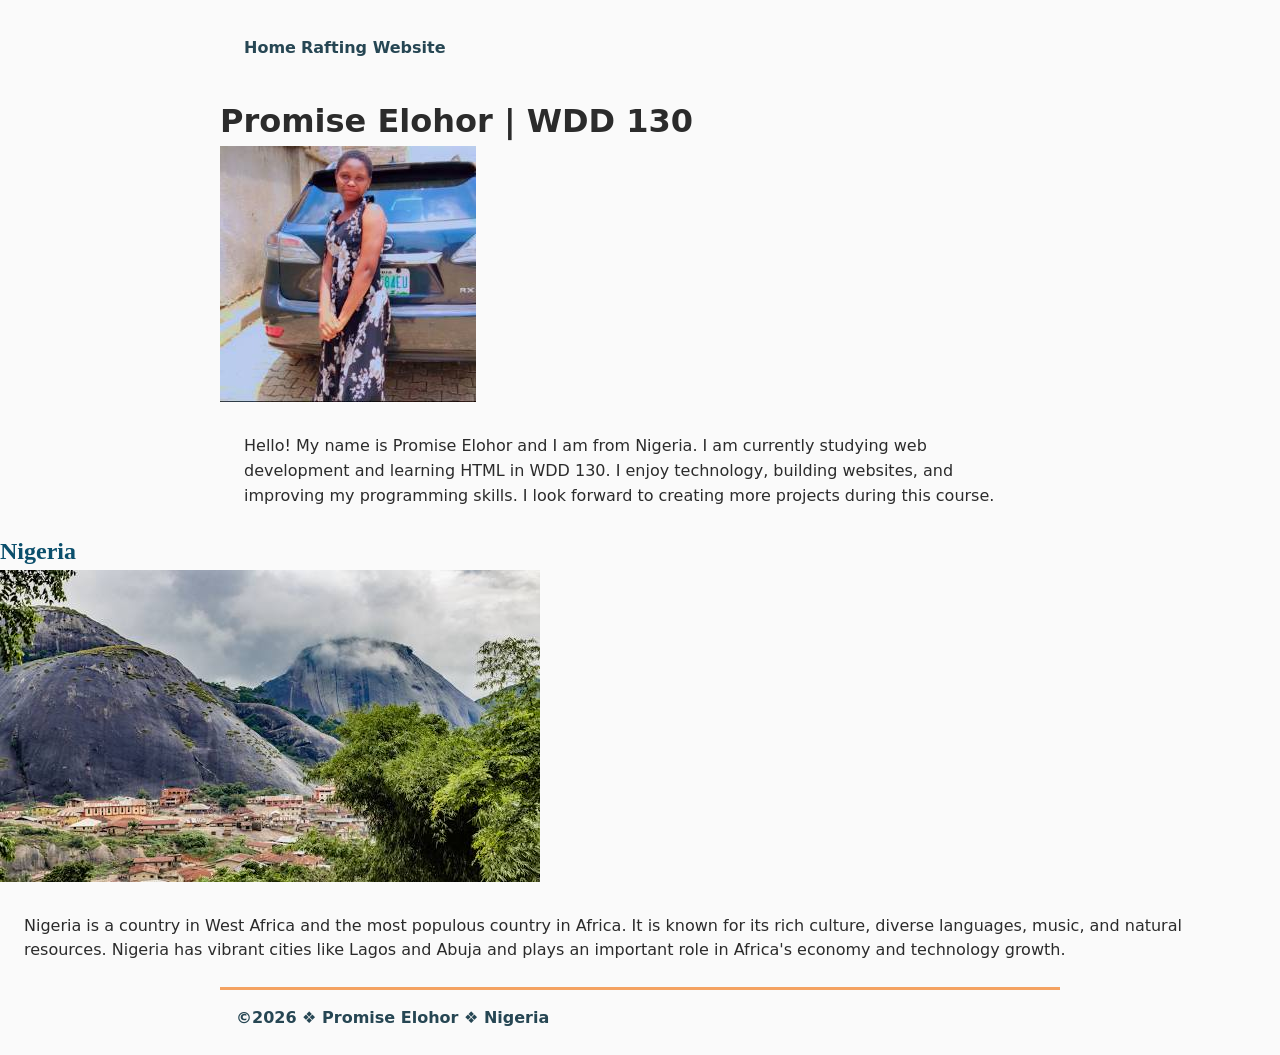
<file: index.html>
<!DOCTYPE html>
<html lang="en-US">

<head>
    <meta charset="utf-8">
    <meta name="viewport" content="width=device-width, initial-scale=1.0">

    <title>Promise Elohor | WDD 130</title>

    <meta name="description"
      content="Promise Elohor WDD 130 home page for Web Fundamentals course. Learning HTML and web development.">
    <meta name="author" content="Promise Elohor">

    <link rel="stylesheet" href="styles/styles.css">
</head>

<body>
    <header>
        <nav>
            <a href="#">Home</a>
            <a href="wwr/">Rafting Website</a>
        </nav>
    </header>

    <main>
        <h1>Promise Elohor | WDD 130</h1>
        <img src="images/profile.jpg" alt="Hello, my name is Promise Elohor">

        <p>
            Hello! My name is Promise Elohor and I am from Nigeria. I am currently studying web
            development and learning HTML in WDD 130. I enjoy technology, building websites,
            and improving my programming skills. I look forward to creating more projects
            during this course.
        </p>
    </main>

    <aside>
        <h2>Nigeria</h2>
        <img src="images/nigeria.jpg" alt="Nigeria landscape">
        <p>
            Nigeria is a country in West Africa and the most populous country in Africa.
            It is known for its rich culture, diverse languages, music, and natural resources.
            Nigeria has vibrant cities like Lagos and Abuja and plays an important role
            in Africa's economy and technology growth.
        </p>
    </aside>

    <footer>
        <p>©2026 ❖ Promise Elohor ❖ Nigeria</p>
    </footer>

</body> 

</html>
</file>
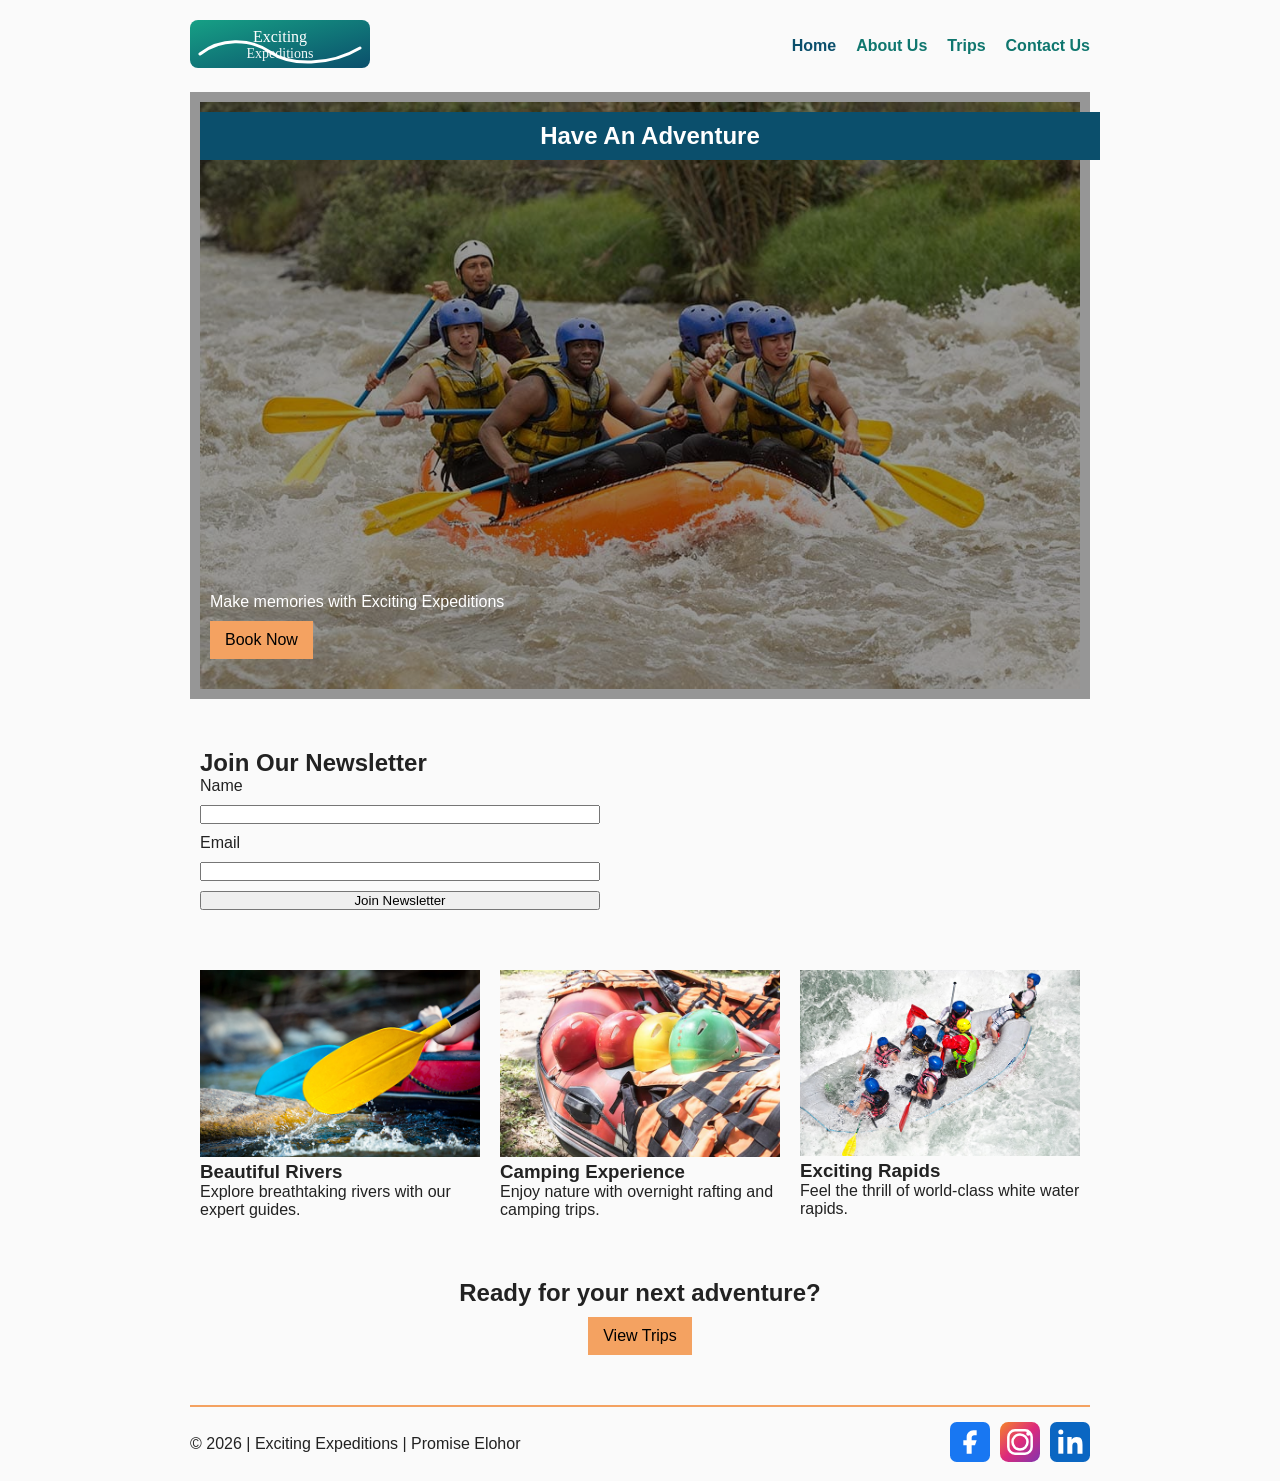
<file: wwr/index.html>
<!DOCTYPE html>
<html lang="en-US">

<head>
    <meta charset="utf-8">
    <meta name="viewport" content="width=device-width, initial-scale=1">

    <title>Home — Exciting Expeditions</title>
    <meta name="description"
      content="Experience thrilling white water rafting adventures with Exciting Expeditions.">
    <meta name="author" content="Promise Elohor">

    <link rel="stylesheet" href="styles/rafting.css">
</head>

<body>

    <header>
        <a class="brand" href="index.html">
            <img src="images/logo.svg" alt="Exciting Expeditions logo">
        </a>

        <nav>
            <ul>
                <li><a href="index.html" class="active">Home</a></li>
                <li><a href="about.html">About Us</a></li>
                <li><a href="trips.html">Trips</a></li>
                <li><a href="contact.html">Contact Us</a></li>
            </ul>
        </nav>
    </header>

    <main>

        <!-- HERO -->
        <section class="hero">
            <img src="images/hero-rafting.jpg" alt="Rafting adventure">

            <h1>Have An Adventure</h1>

            <div class="hero-cta">
                <p>Make memories with Exciting Expeditions</p>
                <a href="trips.html" class="btn">Book Now</a>
            </div>
        </section>

        <!-- NEWSLETTER -->
        <section class="newsletter">
            <h2>Join Our Newsletter</h2>

            <form>
                <label for="n-name">Name</label>
                <input type="text" id="n-name" name="name" required>

                <label for="n-email">Email</label>
                <input type="email" id="n-email" name="email" required>

                <button type="submit">Join Newsletter</button>
            </form>
        </section>

        <!-- GRID SECTION -->
        <section class="home-grid">
            <div>
                <img src="images/river.jpg" alt="River">
                <h3>Beautiful Rivers</h3>
                <p>Explore breathtaking rivers with our expert guides.</p>
            </div>

            <div>
                <img src="images/camping.jpg" alt="Camping">
                <h3>Camping Experience</h3>
                <p>Enjoy nature with overnight rafting and camping trips.</p>
            </div>

            <div>
                <img src="images/rapids.jpg" alt="Rapids">
                <h3>Exciting Rapids</h3>
                <p>Feel the thrill of world-class white water rapids.</p>
            </div>
        </section>

        <!-- CALL TO ACTION -->
        <section class="cta">
            <h2>Ready for your next adventure?</h2>
            <a href="trips.html" class="btn">View Trips</a>
        </section>

    </main>

    <footer>
        <p>© 2026 | Exciting Expeditions | Promise Elohor</p>

        <nav class="socialmedia">
            <a href="#"><img src="images/facebook.svg" alt="access to our Facebook"></a>
            <a href="#"><img src="images/instagram.svg" alt="access to our Instagram"></a>
            <a href="#"><img src="images/linkedin.svg" alt="access to our LinkedIn"></a>
        </nav>
    </footer>

</body>

</html>
</file>
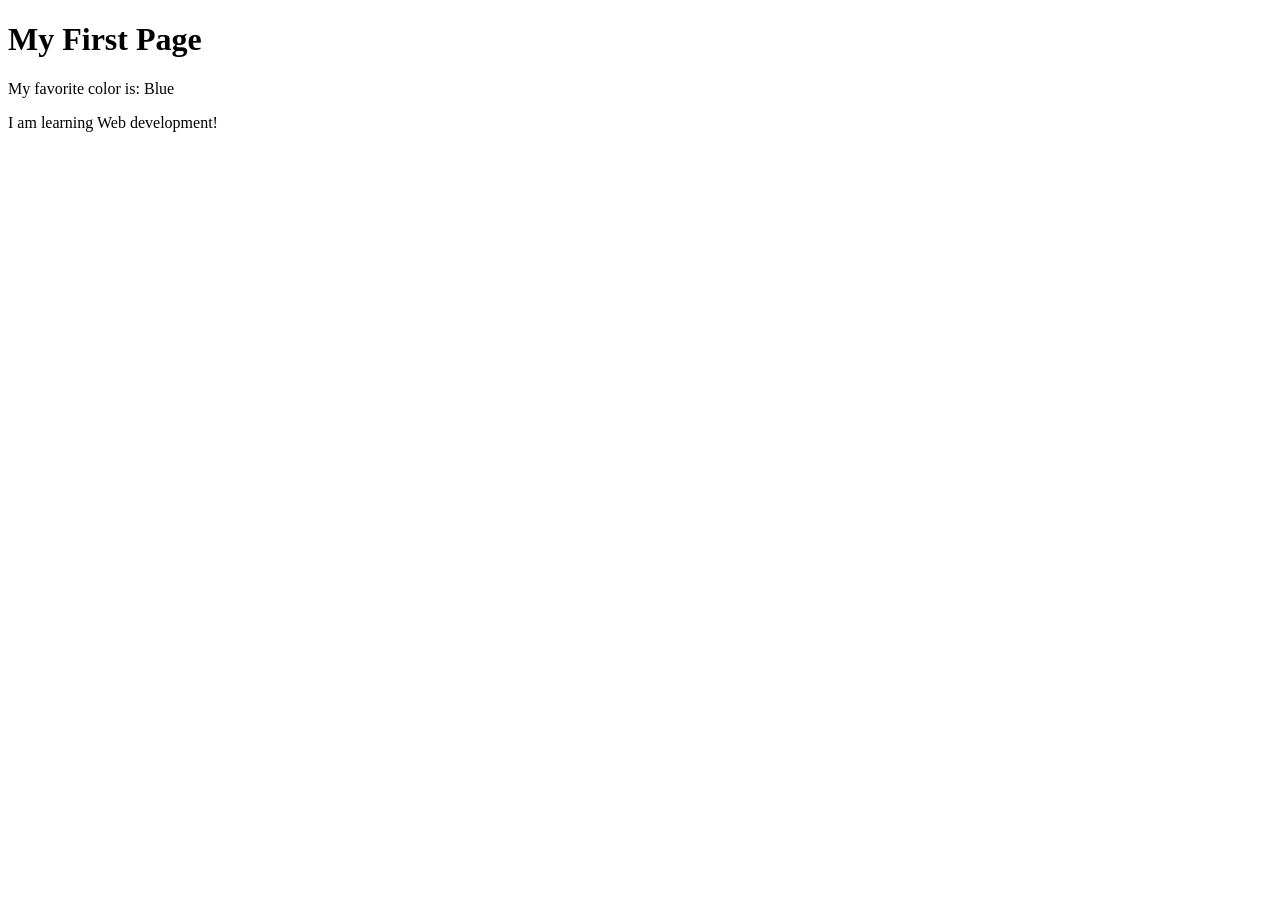
<file: week01/first-page.html>
<!DOCTYPE html>
<html lang="en">

<head>
    <meta charset="UTF-8">
    <meta name="viewport" content="width=device-width, initial-scale=1.0">
    <title>My First Page</title>
</head>

<body>
    <h1>My First Page</h1>
    <p>My favorite color is: Blue</p>
    <p>I am learning Web development!</p>
</body>

</html>
</file>
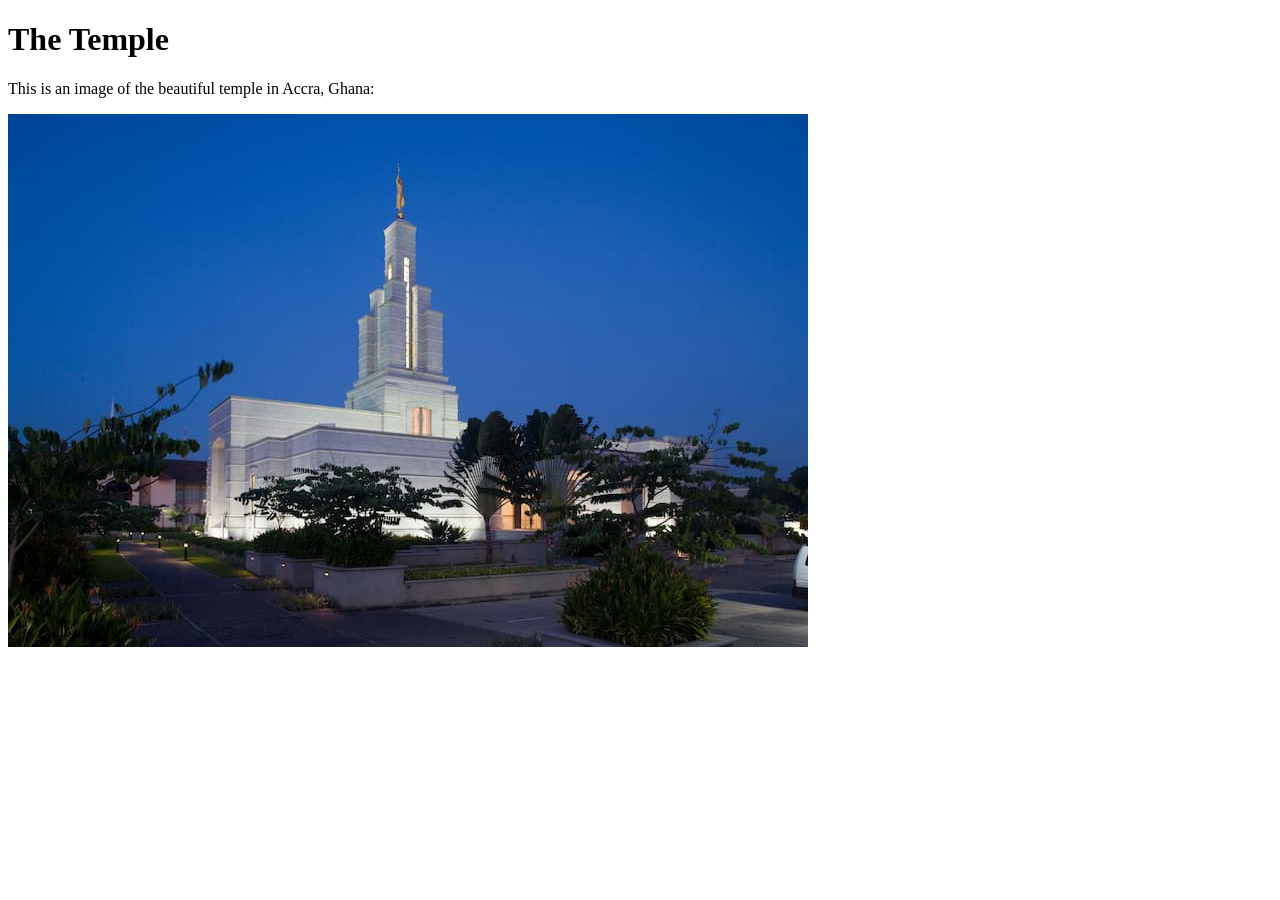
<file: week01/images-solution.html>
<!DOCTYPE html>
<html lang="en">

<head>
    <meta charset="UTF-8">
    <meta name="viewport" content="width=device-width, initial-scale=1.0">
    <title>Temple Image</title>
</head>

<body>
    <h1>The Temple</h1>
    <p>This is an image of the beautiful temple in Accra, Ghana:</p>
    <img src="images/temple-small.jpg" alt="The Accra Ghana Temple">

</body>

</html>
</file>
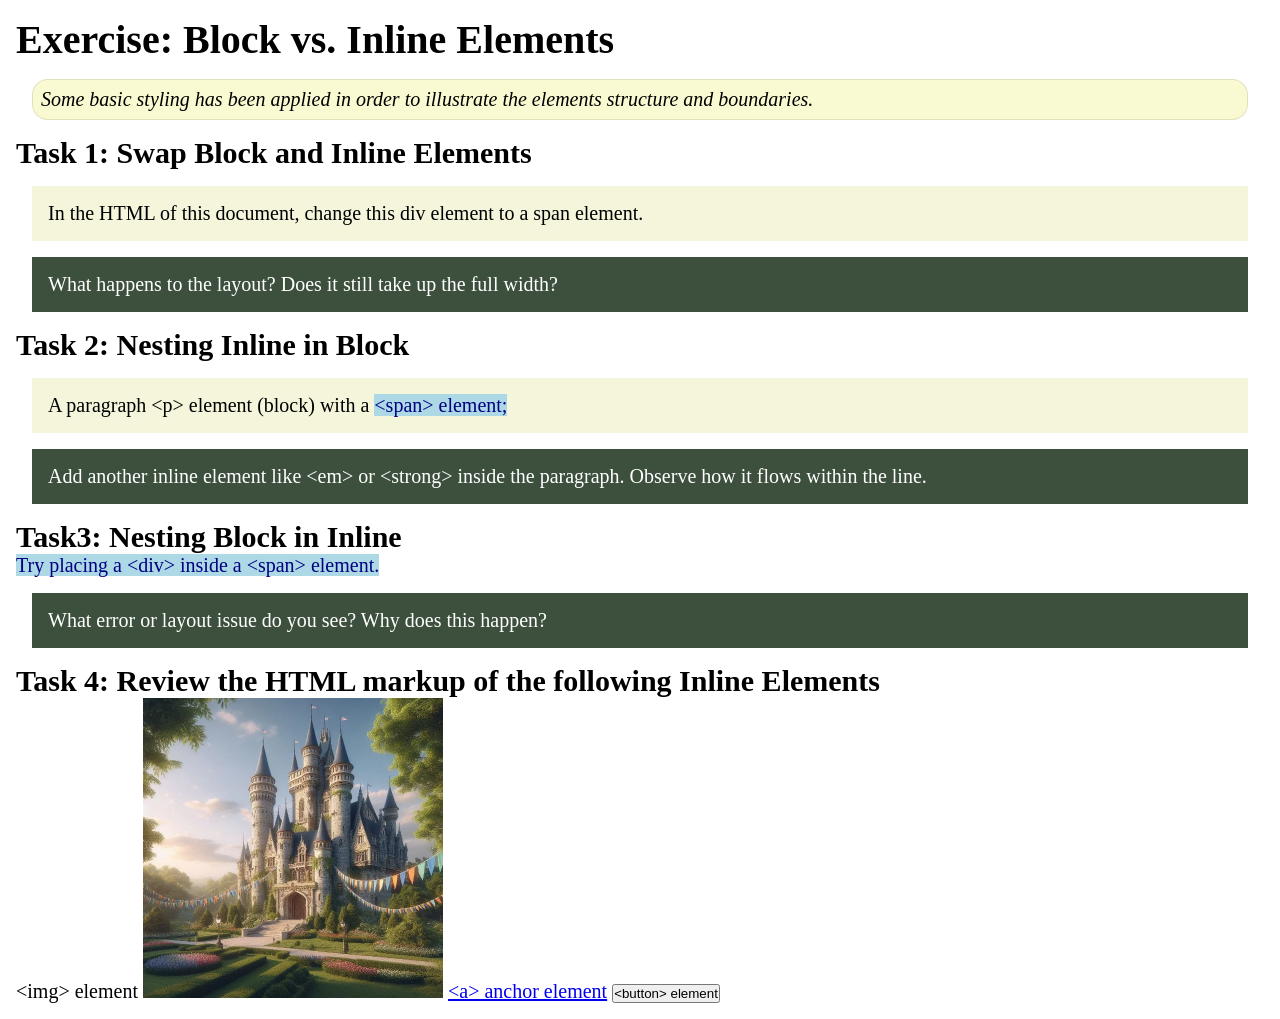
<file: week02/block-vs-inline.html>
<!DOCTYPE html>
<html lang="en">

<head>
    <meta charset="UTF-8">
    <meta name="viewport" content="width=device-width, initial-scale=1.0">
    <title>Exercise: Block vs. Inline Elements</title>
    <link rel="stylesheet" href="styles/block-vs-inline.css">
</head>

<body>
    <main>
        <h1>Exercise: Block vs. Inline Elements</h1>
        <p class="note">Some basic styling has been applied in order to illustrate the elements structure and
            boundaries.</p>

        <h2>Task 1: Swap Block and Inline Elements</h2>
        <div>In the HTML of this document, change this div element to a span element.</div>

        <p class="question">What happens to the layout? Does it still take up the full width?</p>

        <h2>Task 2: Nesting Inline in Block</h2>
        <p>A paragraph &lt;p&gt; element (block) with a <span>&lt;span&gt; element;</span></p>
        <p class="question">Add another inline element like &lt;em&gt; or &lt;strong&gt; inside the paragraph. Observe
            how it flows within the line.</p>

        <h2>Task3: Nesting Block in Inline</h2>
        <span>Try placing a &lt;div&gt; inside a &lt;span&gt; element.</span>
            <p class="question">What error or layout issue do you see? Why does this happen?</p>


            <h2>Task 4: Review the HTML markup of the following Inline Elements</h2>
        &lt;img&gt; element
        <img src="images/castle.webp" alt="placeholder image (images are inline)" width="300" height="300">
        <a href="https://churchofjesuschrist.org">&lt;a&gt; anchor element</a>
        <button type="button">&lt;button&gt; element</button>
    </main>
</body>

</html>
</file>
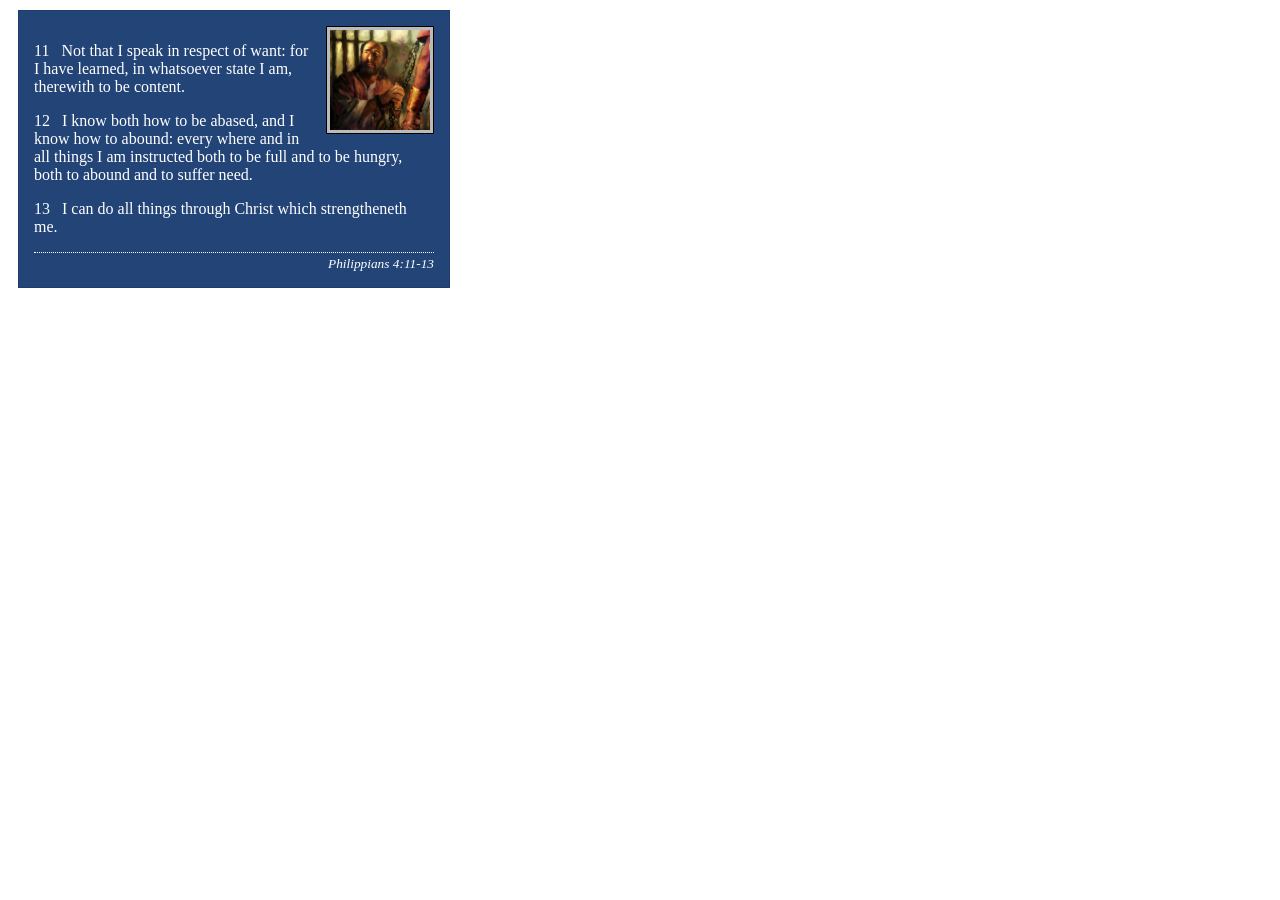
<file: week02/box-model-solution.html>
<!DOCTYPE html>
<html lang="en">
<head>
    <meta charset="UTF-8">
    <meta name="viewport" content="width=device-width, initial-scale=1.0">
    <title>Box Model Activity</title>
    <link rel="stylesheet" href="styles/box-model-solution.css">
</head>
<body>
    <main>
        <div class="callout">
            <img src="images/apostle-paul-imprisoned.webp" alt="Paul the Apostle - Imprisoned in Rome" width="200" height="200">
            <blockquote>
                <p>11 &nbsp; Not that I speak in respect of want: for I have learned, in whatsoever state I am, therewith to be content.</p>
                <p>12 &nbsp; I know both how to be abased, and I know how to abound: every where and in all things I am instructed both to be full and to be hungry, both to abound and to suffer need.</p>
                <p>13 &nbsp; I can do all things through Christ which strengtheneth me.</p>
            </blockquote>
            <cite>Philippians 4:11-13</cite>
        </div>
    </main>
</body>
</html>
</file>
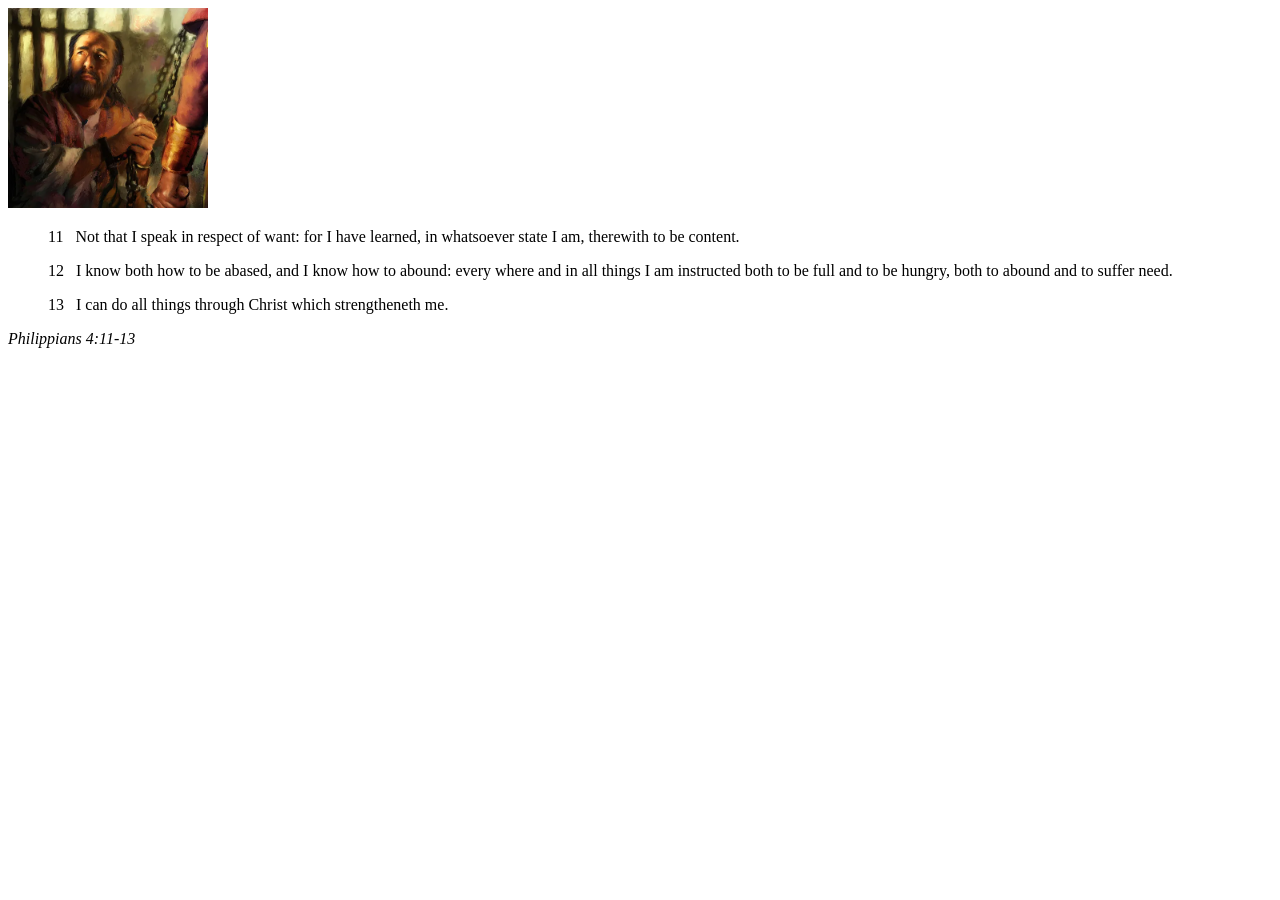
<file: week02/box-model.html>
<!DOCTYPE html>
<html lang="en">
<head>
    <meta charset="UTF-8">
    <meta name="viewport" content="width=device-width, initial-scale=1.0">
    <title>Box Model Activity</title>
</head>
<body>
    <main>
        <div class="callout">
            <img src="images/apostle-paul-imprisoned.webp" alt="Paul the Apostle - Imprisoned in Rome" width="200" height="200">
            <blockquote>
                <p>11 &nbsp; Not that I speak in respect of want: for I have learned, in whatsoever state I am, therewith to be content.</p>
                <p>12 &nbsp; I know both how to be abased, and I know how to abound: every where and in all things I am instructed both to be full and to be hungry, both to abound and to suffer need.</p>
                <p>13 &nbsp; I can do all things through Christ which strengtheneth me.</p>
            </blockquote>
            <cite>Philippians 4:11-13</cite>
        </div>
    </main>
</body>
</html>
</file>
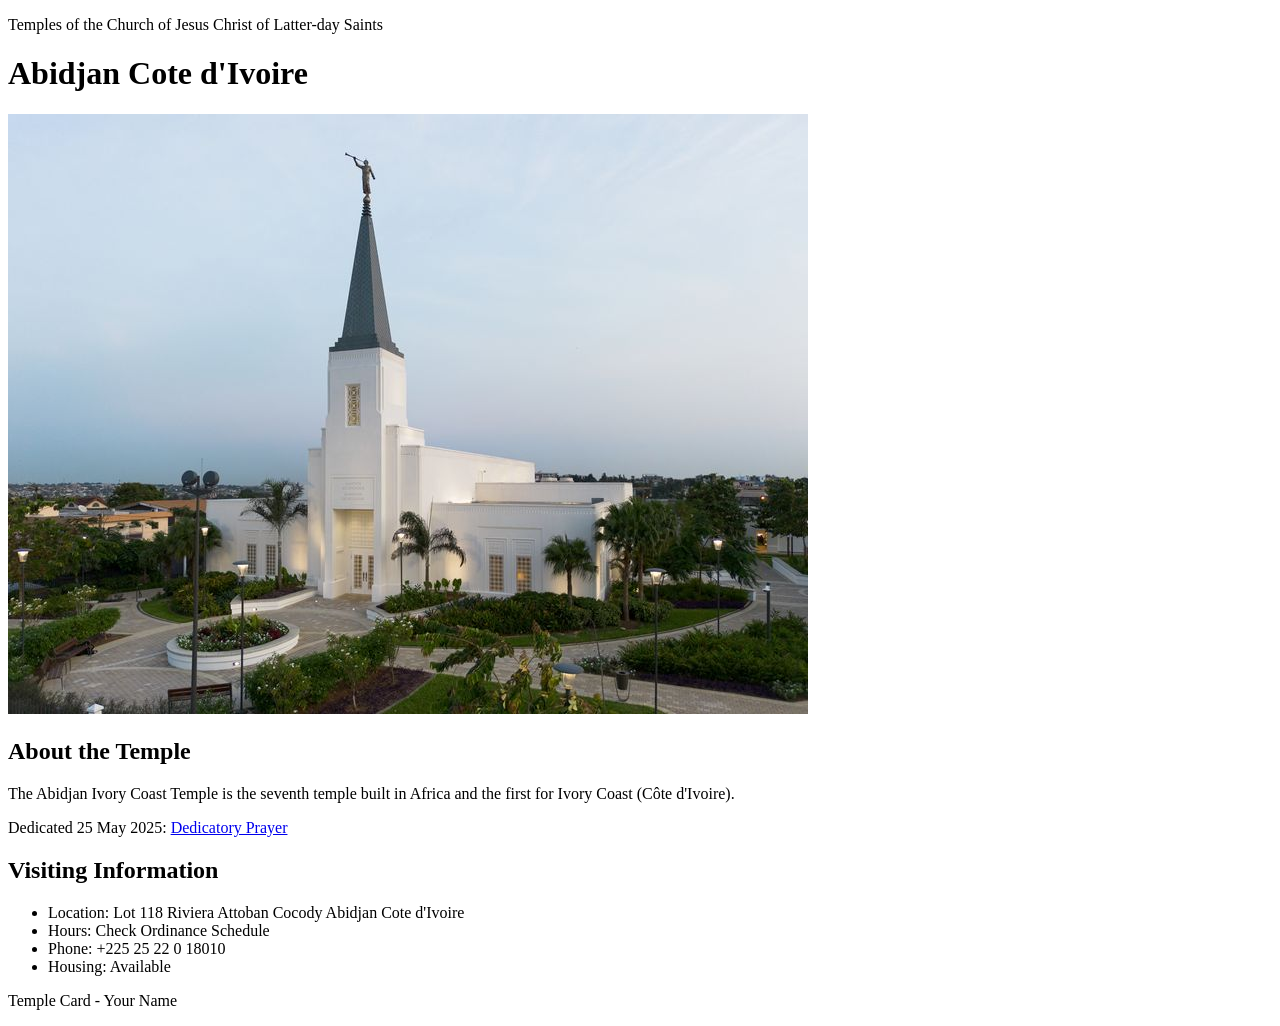
<file: week02/temple.html>
<!DOCTYPE html>
<html lang="en">

<head>
    <meta charset="UTF-8">
    <meta name="viewport" content="width=device-width, initial-scale=1.0">
    <title>Temple Card - Abidjan Cote d'Ivoire</title>
</head>

<body>
    <header>
        <p>Temples of the Church of Jesus Christ of Latter-day Saints</p>
    </header>
    <main>
        <h1>Abidjan Cote d'Ivoire</h1>
        <picture>
            <img src="images/abidjan-ivory-coast.jpeg" alt="Abidjan Cote d'Ivoire Temple">
        </picture>
        <section>
            <h2>About the Temple</h2>
            <p>The Abidjan Ivory Coast Temple is the seventh temple built in Africa and the first for Ivory Coast (Côte
                d'Ivoire).</p>
            <p>Dedicated 25 May 2025: <a
                    href="https://www.churchofjesuschrist.org/temples/dedicatory-prayer/abidjan-ivory-coast-temple/2025-05-25?lang=eng"
                    target="_blank" rel="noopener noreferrer">Dedicatory Prayer</a></p>
        </section>
        <section>
            <h2>Visiting Information</h2>
            <ul>
                <li>Location: Lot 118 Riviera Attoban Cocody Abidjan Cote d'Ivoire</li>
                <li>Hours: Check Ordinance Schedule</li>
                <li>Phone: +225 25 22 0 18010</li>
                <li>Housing: Available</li>
            </ul>
        </section>
    </main>
    <footer>
        <p>Temple Card - Your Name</p>
    </footer>
</body>

</html>
</file>
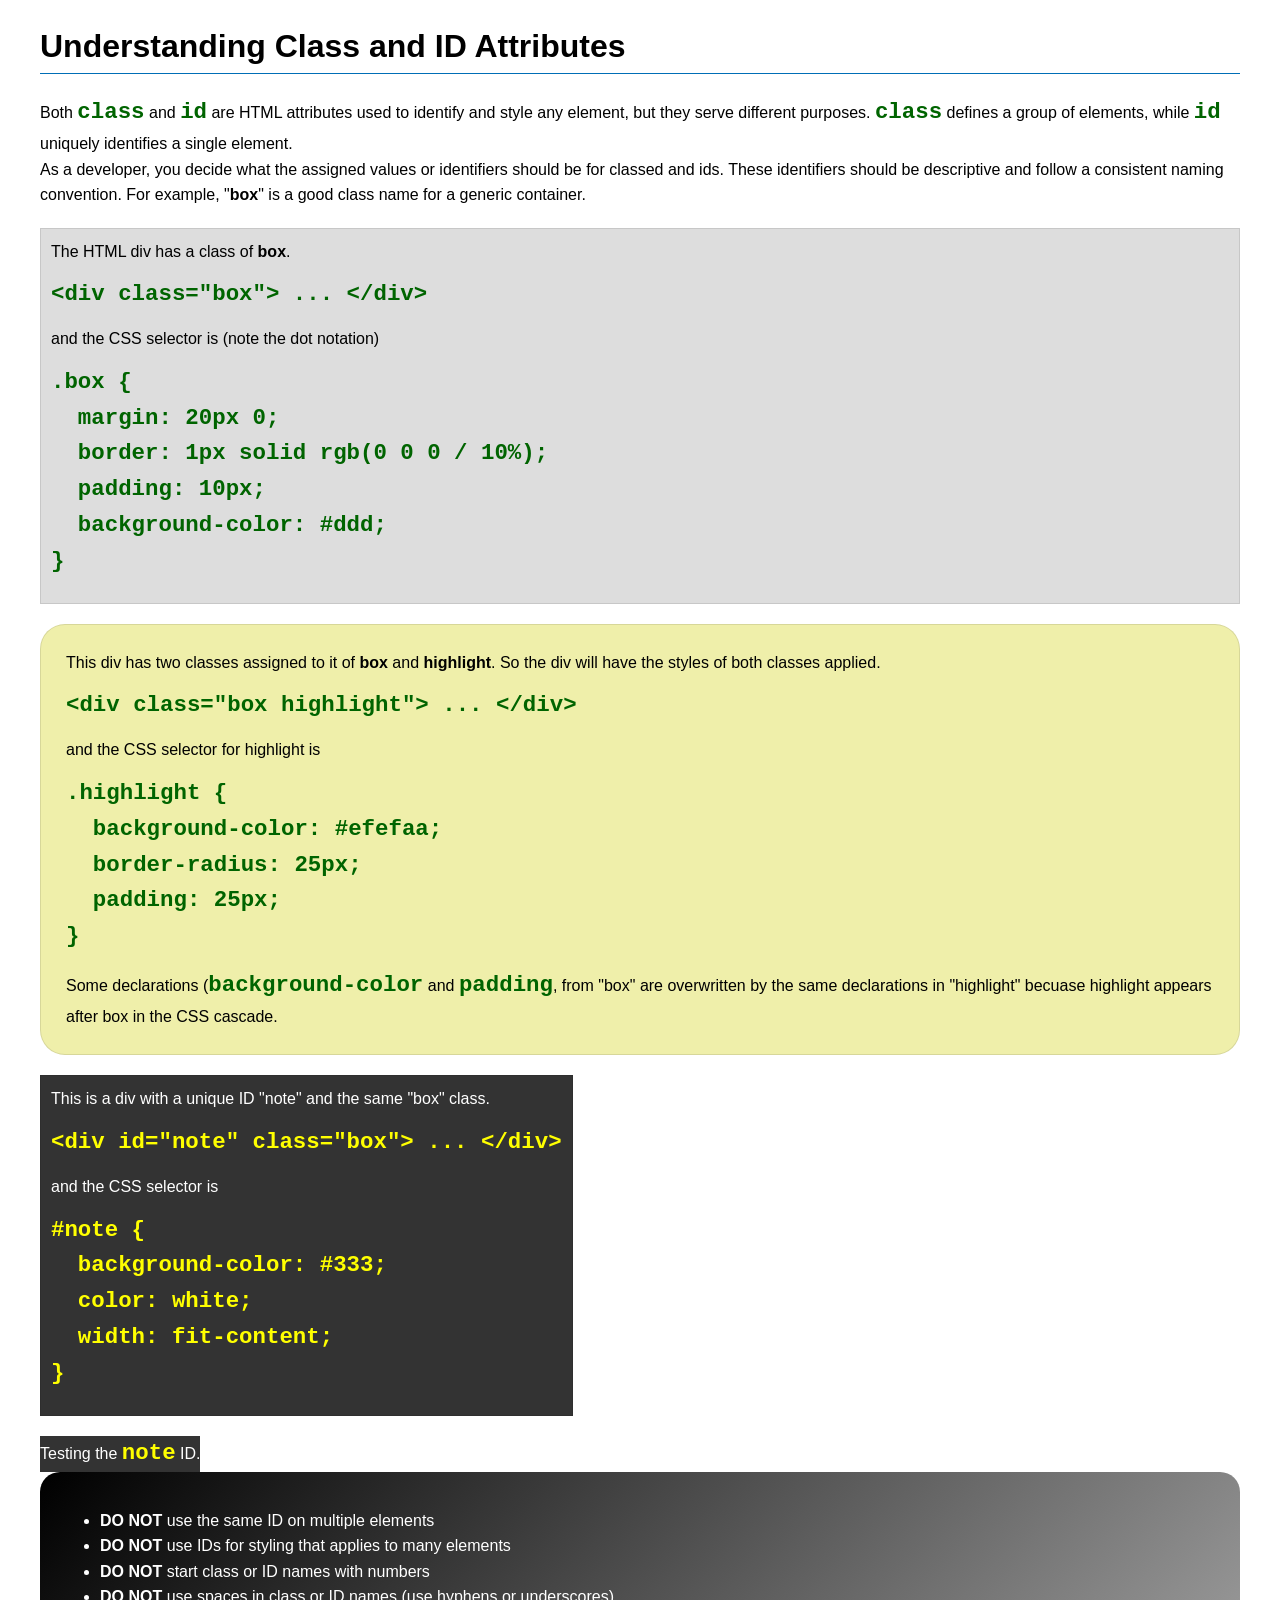
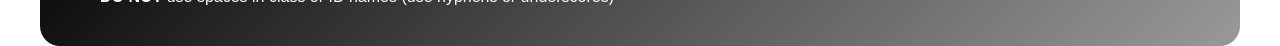
<file: week03/class-and-id.html>
<!DOCTYPE html>
<html lang="en">

<head>
    <meta charset="UTF-8">
    <meta name="viewport" content="width=device-width, initial-scale=1.0">
    <title>Class vs ID Attributes</title>
    <link rel="stylesheet" href="styles/class-and-id.css">
</head>

<body>
    <h1>Understanding Class and ID Attributes</h1>
    <p>Both <code>class</code> and <code>id</code> are HTML attributes used to identify and style any element, but they
        serve different purposes. <code>class</code> defines a group of elements, while <code>id</code> uniquely
        identifies a single element.</p>
    <p>As a developer, you decide what the assigned values or identifiers should be for classed and ids. These
        identifiers should be
        descriptive and follow a consistent naming convention. For example, "<strong>box</strong>" is a good class name
        for a generic container.</p>
    <div class="box">
        <p>The HTML div has a class of <strong>box</strong>.</p>
        <pre><code class="html">&lt;div class="box"&gt; ... &lt;/div&gt;</code></pre>
        and the CSS selector is (note the dot notation)
        <pre><code class="css">.box {
  margin: 20px 0;
  border: 1px solid rgb(0 0 0 / 10%);
  padding: 10px;
  background-color: #ddd; 
}</code></pre>
    </div>

    <div class="box highlight">
        <p>This div has two classes assigned to it of <strong>box</strong> and <strong>highlight</strong>. So the div
            will have the styles of both classes applied.</p>
        <pre><code class="html">&lt;div class="box highlight"&gt; ... &lt;/div&gt;</code></pre>
        and the CSS selector for highlight is
        <pre><code class="css">.highlight {
  background-color: #efefaa;
  border-radius: 25px;
  padding: 25px;
}</code></pre>
<p>Some declarations (<code>background-color</code> and <code>padding</code>, from "box" are overwritten by the same declarations in "highlight" becuase highlight appears after box in the CSS cascade.</p>
    </div>

    <div id="note" class="box">
        <p>This is a div with a unique ID "note" and the same "box" class.</p>
        <pre><code class="html">&lt;div id="note" class="box"&gt; ... &lt;/div&gt;</code></pre>
        and the CSS selector is
        <pre><code class="css">#note {
  background-color: #333;
  color: white;
  width: fit-content;
}</code></pre>
    </div>

    <div id="note">
        <p>Testing the <code>note</code> ID.</p>
    </div>

    <section id="best-practice">
        <ul>
            <li><strong>DO NOT</strong> use the same ID on multiple elements</li>
            <li><strong>DO NOT</strong> use IDs for styling that applies to many elements</li>
            <li><strong>DO NOT</strong> start class or ID names with numbers</li>
            <li><strong>DO NOT</strong> use spaces in class or ID names (use hyphens or underscores)</li>
        </ul>
    </section>




</body>

</html>
</file>
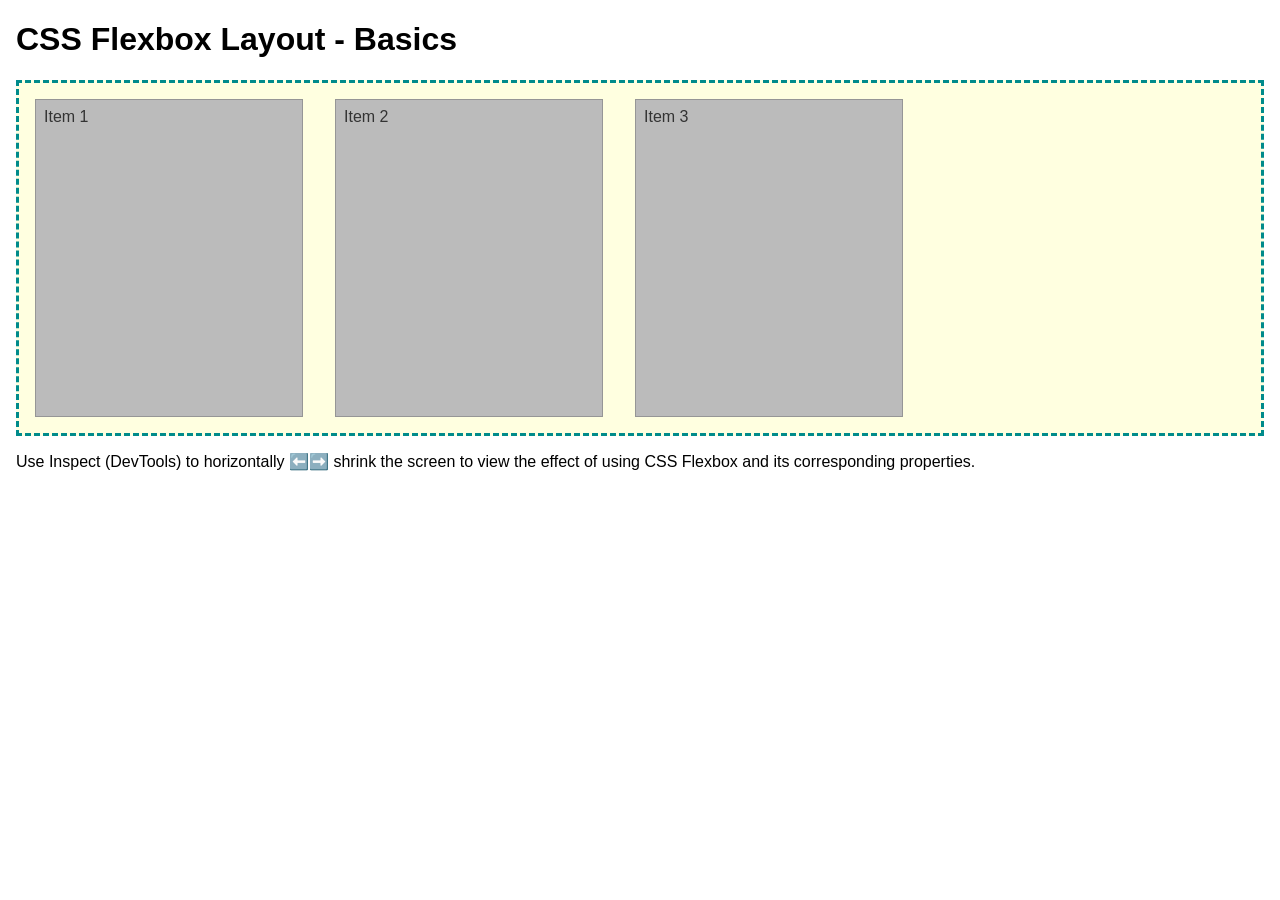
<file: week04/flexbox-layout.html>
<!DOCTYPE html>
<html lang="en">
<head>
    <meta charset="UTF-8">
    <meta name="viewport" content="width=device-width, initial-scale=1.0">
    <title>CSS Flexbox Layout - Basics</title>
    <link rel="stylesheet" href="styles/flexbox.css">
</head>
<body>
    <main>
        <h1>CSS Flexbox Layout - Basics</h1>
        <div class="flex-container">
            <div class="flex-item item1">Item 1</div>
            <div class="flex-item item2">Item 2</div>
            <div class="flex-item item3">Item 3</div>
        </div>
        <p>Use Inspect (DevTools) to horizontally ⬅️➡️ shrink the screen to view the effect of using CSS Flexbox and its corresponding properties.</p>
    </main>
</body>
</html>
</file>
<file: styles/styles.css>
:root {
    --primary-color: #0b4f6c;
    --secondary-color: #16a085;
    --accent1-color: #264653;
    --accent2-color: #f4a261;
    --light-color: #ffffff;
    --text-color: #2b2b2b;

    --heading-font: "Georgia", "Times New Roman", serif;
    --body-font: system-ui, -apple-system, Segoe UI, Roboto, Helvetica, Arial, sans-serif;
}

* {
    margin: 0;
    padding: 0;
    box-sizing: border-box;
}

body {
    font-family: var(--body-font);
    color: var(--text-color);
    line-height: 1.55;
    background: #fafafa;
}

header,
main,
footer {
    width: 840px;
    margin: 0 auto;
}

h2 {
    font-family: var(--heading-font);
    color: var(--primary-color);
}

header {
    display: grid;
    grid-template-columns: auto 1fr;
    align-items: center;
    gap: 16px;
    padding: 12px 0;
}

header .brand img {
    display: block;
}

header nav ul {
    display: flex;
    gap: 16px;
    list-style: none;
}

a {
    color: var(--accent1-color);
    text-decoration: none;
    font-weight: 600;
}

a:hover,
a:focus {
    color: var(--primary-color);
    text-decoration: underline;
}

header nav a[aria-current="page"] {
    color: var(--primary-color);
}

nav,
p,
section,
article {
    margin: 16px;
    padding: 8px;
}

.hero {
    position: relative;
    /* required for absolute children */
    overflow: hidden;
    border-radius: 6px;
}

.hero img {
    display: block;
    width: 100%;
    height: auto;
}

.hero h1 {
    position: absolute;
    top: 20px;
    left: 0;
    width: 100%;
    padding: 16px;
    text-align: center;
    background-color: rgba(38, 70, 83, 0.92);
    /* dark slate panel */
    color: #ffffff;
    /* enforce white text */
    letter-spacing: 0.3px;
    font-size: 1.75rem;
    font-family: var(--heading-font);
}

.hero article {
    position: absolute;
    bottom: 16px;
    left: 16px;
    right: 16px;
    background: rgba(244, 162, 97, 0.95);
    /* warm sand panel */
    color: #1a1a1a;
    border-radius: 6px;
    box-shadow: 0 8px 24px rgba(0, 0, 0, 0.2);
}

.hero article img {
    float: right;
    width: 125px;
    height: auto;
    margin: 8px 0 8px 12px;
    border-radius: 4px;
}

section h2 {
    margin-bottom: 6px;
}

section p {
    color: #333;
}

footer {
    display: flex;
    align-items: center;
    justify-content: space-between;
    gap: 16px;
    padding: 16px 0 24px;
    border-top: 3px solid var(--accent2-color);
}

footer p {
    margin: 0 16px;
    padding: 0;
    color: var(--accent1-color);
    font-weight: 600;
}

.socialmedia a {
    text-decoration: none;
    display: inline-flex;
    margin-right: 8px;
}

.socialmedia img {
    display: block;
    width: 40px;
    height: 40px;
}

@media (max-width: 900px) {

    header,
    main,
    footer {
        width: 94%;
    }
}
</file>
<file: wwr/styles/rafting.css>
:root {
    --primary-color: #0b4f6c;
    --secondary-color: #0f766e;
    --accent-color: #f4a261;
    --light: #ffffff;
    --dark: #222;
}

/* RESET */
* {
    margin: 0;
    padding: 0;
    box-sizing: border-box;
}

body {
    font-family: Arial, sans-serif;
    background: #fafafa;
    color: var(--dark);
}

/* PAGE WIDTH (RESPONSIVE FIX) */
header,
main,
footer {
    max-width: 900px;
    width: 100%;
    margin: 0 auto;
}

/* HEADER (GRID) */
header {
    display: grid;
    grid-template-columns: 200px 1fr;
    align-items: center;
    padding: 20px 0;
}

/* NAV (FLEX) */
nav ul {
    display: flex;
    justify-content: flex-end;
    gap: 20px;
    list-style: none;
}

nav a {
    text-decoration: none;
    color: var(--secondary-color);
    font-weight: bold;
}

nav a.active {
    color: var(--primary-color);
}

/* HERO */
.hero {
    position: relative;
}

.hero img {
    width: 100%;
}

.hero h1 {
    position: absolute;
    top: 20px;
    width: 100%;
    text-align: center;
    background: var(--primary-color);
    color: var(--light);
    padding: 10px;
}

.hero article {
    position: absolute;
    bottom: 20px;
    left: 20px;
    right: 20px;
    background: var(--accent-color);
    color: #111;
    padding: 15px;
}

.hero article img {
    float: right;
    width: 120px;
    margin-left: 10px;
}

.hero article h2 {
    font-size: 1.2rem;
    margin-bottom: 5px;
}

/* HISTORY (GRID) */
.history {
    margin: 30px 0;
}

.history-content {
    display: grid;
    grid-template-columns: 1fr 200px 1fr;
    gap: 20px;
    align-items: center;
}

.history-content img {
    width: 100%;
}

/* ADVENTURES (FLEX) */
.adventures {
    margin: 30px 0;
}

.adventure-gallery {
    display: flex;
    gap: 10px;
}

.adventure-gallery figure {
    flex: 1;
    text-align: center;
}

.adventure-gallery img {
    width: 100%;
}

figcaption {
    margin-top: 5px;
    font-size: 0.9rem;
}

/* FOOTER */
footer {
    display: flex;
    justify-content: space-between;
    align-items: center;
    padding: 15px 0;
    border-top: 2px solid var(--accent-color);
}

.socialmedia {
    display: flex;
    gap: 10px;
}

.socialmedia a {
    text-decoration: none;
}

.socialmedia img {
    width: 40px;
}

/* BUTTON */
.btn {
    display: inline-block;
    background: var(--accent-color);
    color: #000;
    padding: 10px 15px;
    text-decoration: none;
    margin-top: 10px;
}

/* HERO CTA */
.hero-cta {
    position: absolute;
    bottom: 40px;
    left: 20px;
    color: white;
}

.hero::before {
    content: "";
    position: absolute;
    inset: 0;
    background: rgba(0, 0, 0, 0.4);
}

.hero {
    position: relative;
}

.hero img {
    width: 100%;
    display: block;
}

section {
    padding: 10px;
}

/* NEWSLETTER */
.newsletter {
    margin: 40px 0;
}

.newsletter form {
    display: grid;
    gap: 10px;
    max-width: 400px;
}

/* HOME GRID */
.home-grid {
    display: grid;
    grid-template-columns: repeat(3, 1fr);
    gap: 20px;
    margin: 40px 0;
}

.home-grid img {
    width: 100%;
}

/* CTA */
.cta {
    text-align: center;
    margin: 40px 0;
}

/* TRIPS GRID */
.trip-grid {
    display: grid;
    grid-template-columns: repeat(3, 1fr);
    gap: 20px;
}

.trip-grid img {
    width: 100%;
}

/* TABLE */
table {
    width: 100%;
    border-collapse: collapse;
    margin-top: 20px;
}

th,
td {
    border: 1px solid #ccc;
    padding: 10px;
    text-align: center;
}

/* Contact */
.contact-info {
    text-align: center;
    margin: 30px 0;
}

.contact-grid {
    display: grid;
    grid-template-columns: 1fr 1fr;
    gap: 20px;
    align-items: start;
    margin: 30px 0;
}

.map iframe {
    width: 100%;
    height: 300px;
    border: none;
}

.contact-form {
    display: grid;
    gap: 10px;
}

.contact-form label {
    font-weight: bold;
}

.contact-form button {
    padding: 10px;
    font-size: 1rem;
    background: var(--secondary-color);
    color: white;
    border: none;
    cursor: pointer;
}

.contact-form button:hover {
    background: var(--primary-color);
}

.employees {
    margin: 40px 0;
    text-align: center;
}

.employee-gallery {
    display: flex;
    gap: 20px;
}

.employee-gallery figure {
    flex: 1;
}

.employee-gallery img {
    width: 100%;
}
</file>
<file: week02/styles/block-vs-inline.css>
* {
    margin: 0;
    padding: 0;
}

body {
    font-size: 20px;
    margin: 1rem;
}

p,
div {
    background-color: beige;
    margin: 1rem;
    padding: 1rem;
}

span {
    color: navy;
    background-color: lightblue;
}

code {
    margin: 0;
    padding: 0;
    color: green;
    font-size: 1.2rem;
}

.note {
    font-style: italic;
    background-color: lightgoldenrodyellow;
    border-radius: 1rem;
    border: 1px solid rgb(0 0 0 / 10%);
    margin: 1rem;
    padding: .5rem;
}

.question {
    background-color: #3d503d;
    color: #fff;
}
</file>
<file: week02/styles/box-model-solution.css>
.callout {
    max-width: 400px;
    margin: 10px;
    border: 1px solid rgba(0, 0, 0, .1);
    padding: 15px;
    background-color: #247;
    color: #fff;
}

.callout img {
    float: right;
    margin: 0 0 10px 15px;
    border: 1px solid #000;
    padding: 3px;
    background-color: #bbb;
    width: 100px;
    height: auto;

}

blockquote {
    margin: 0;
}

cite {
    display: block;
    border-top: 1px dotted #fff;
    padding-top: 3px;
    text-align: right;
    font-size: smaller;
}
</file>
<file: week03/styles/class-and-id.css>
body {
    font-family: Arial, sans-serif;
    line-height: 1.6;
    margin: 0;
    padding: 0 40px;
}

h1 {
    border-bottom: 1px solid rgb(0 110 182);
    padding-bottom: 0;
}



p {
    margin: 0;
}

code {
    color: darkgreen;
    font-weight: 700;
    font-size: 1.4rem;
}

/* Class examples - can be reused */

.box {
    margin: 20px 0;
    border: 1px solid rgb(0 0 0 / 10%);
    padding: 10px;
    background-color: #ddd; /* this is shorthand for #dddddd */
}

.highlight {
    background-color: #efefaa;
    border-radius: 25px;
    padding: 25px;
}

/* ID examples - should be unique */

#note {
    background-color: #333;
    color: white;
    width: fit-content;
}

#note code {
    color: yellow;
}

#best-practice {
    background: linear-gradient(135deg, #000 0%, #999 100%);
    color: white;
    border-radius: 20px;
    padding: 20px
}
</file>
<file: week04/styles/flexbox.css>
body {
    font-family: Helvetica, Arial, sans-serif;
    margin: 1rem;
}

.flex-container {
    border: 3px dashed darkcyan;
    background-color: lightyellow;
    display: flex;
    flex-wrap: wrap;
}

.flex-item {
    width: 250px;
    margin: 1rem;
    border: 1px solid rgb(0 0 0 / 20%);
    padding: 0.5rem;
    background-color: #bbb;
    color: #333;
}

.item1 {
    min-height: 100px;
}

.item2 {
    min-height: 200px;
}

.item3 {
    min-height: 300px;
}
</file>
